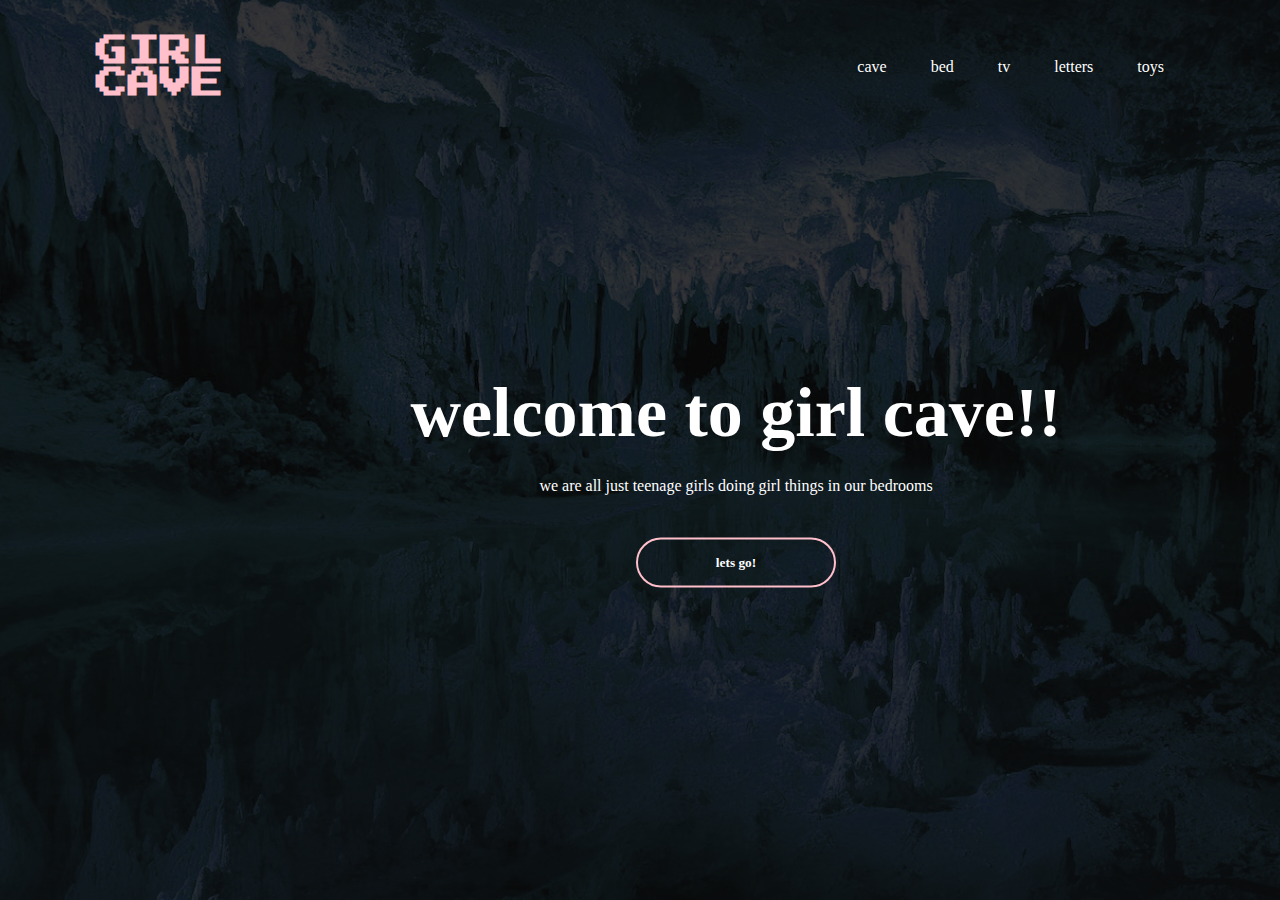
<file: index.html>
<!DOCTYPE html>
<html>
    <head>
       <link rel="stylesheet" href="style.css">
       <link rel="preconnect" href="https://fonts.googleapis.com">
       <link rel="preconnect" href="https://fonts.gstatic.com" crossorigin>
       <link href="https://fonts.googleapis.com/css2?family=Press+Start+2P&display=swap" rel="stylesheet">
    </head>

   
    <div class="banner">
        <div class="navbar">
            <h1 class="logo">GIRL CAVE</h1>
          <ul>
                <li><a href="page2.html">cave</a></li>
                <li><a href="bed.html">bed</a></li>
                <li><a href="tv.html">tv</a></li>
                <li><a href="letters.html">letters</a></li>
                <li><a href="toyshelf.html">toys</a></li>
               
               
            </ul>
        <div class="content">
            <h1> welcome to girl cave!!</h1>
            <p> we are all just teenage girls doing girl things in our bedrooms</p>
                <div>
                    <button type="button" onclick="location.href='page2.html'"><span></span> lets go!</button>
                </div>
        </div>
    </div>

    



 





</body>

</html>
</file>
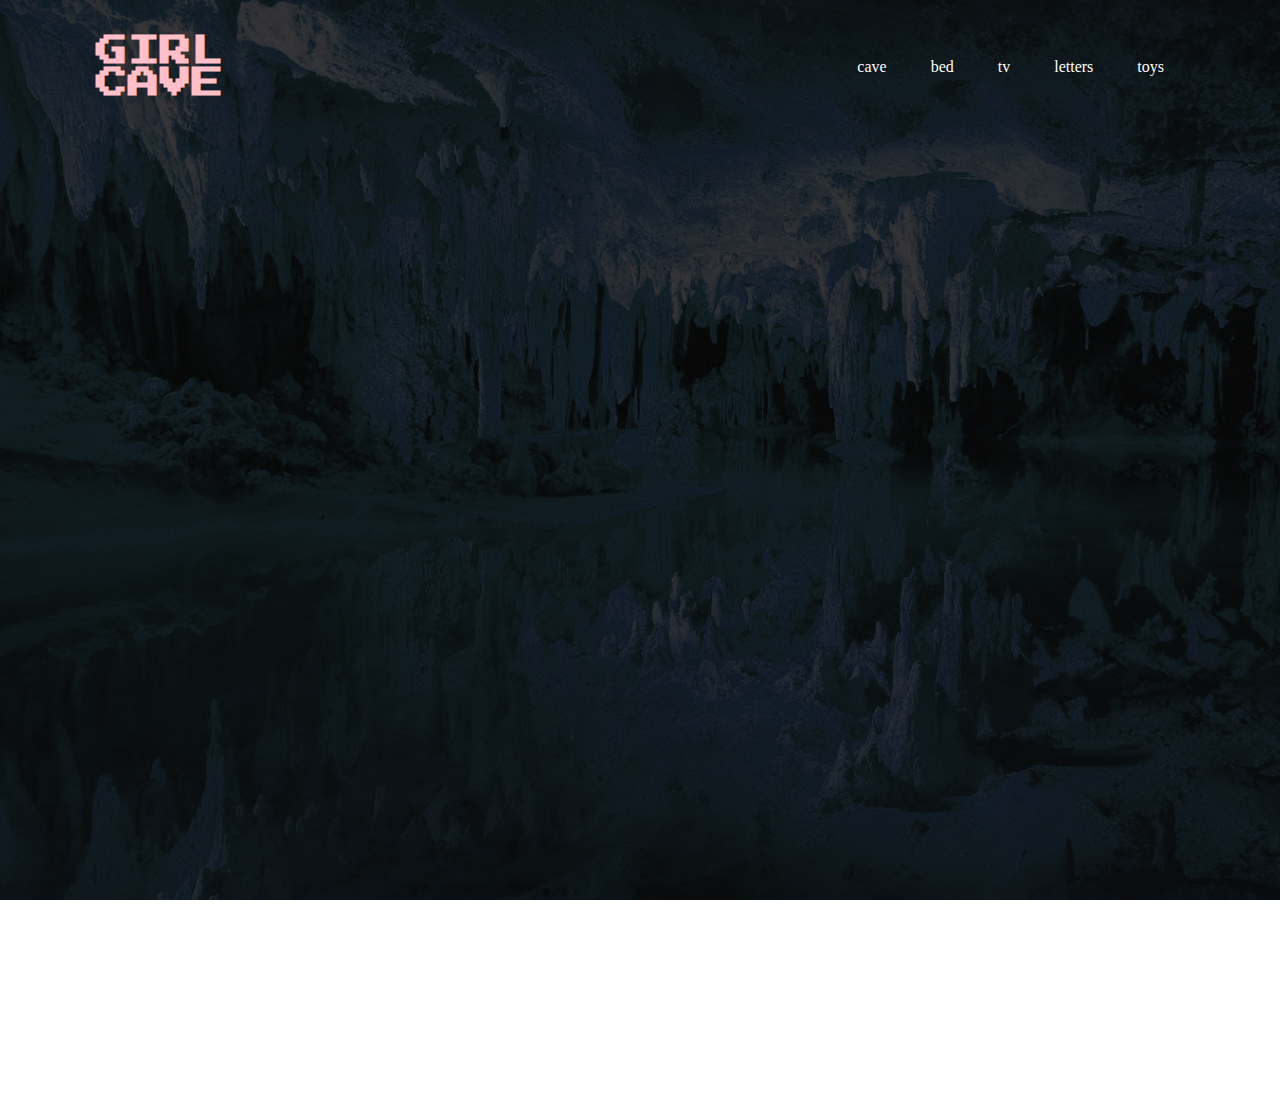
<file: tv.html>
<!DOCTYPE html>
<html>
    <head>
       <link rel="stylesheet" href="style.css">
       <link rel="preconnect" href="https://fonts.googleapis.com">
       <link rel="preconnect" href="https://fonts.gstatic.com" crossorigin>
       <link href="https://fonts.googleapis.com/css2?family=Press+Start+2P&display=swap" rel="stylesheet">
    </head>

   <body>
    <div class="banner">
        <div class="navbar">
            <h1 class="logo">GIRL CAVE</h1> 
          <ul>
                <li><a href="page2.html">cave</a></li>
                <li><a href="bed.html">bed</a></li>
                <li><a href="tv.html">tv</a></li>
                <li><a href="letters.html">letters</a></li>
                <li><a href="toyshelf.html">toys</a></li>
            </ul>
            </div>
    <div>

        <div style="padding:75% 0 0 0;position:relative;">
            <iframe src="https://player.vimeo.com/video/780642429?h=0ed9f4407a&amp;badge=0&amp;autopause=0&amp;player_id=0&amp;app_id=58479" frameborder="0" allow="autoplay; fullscreen; picture-in-picture" allowfullscreen style="position:absolute;top:0;left:0;width:100%;height:100%;" title="girls-trip.mp4"></iframe>
        </div>
        <script src="https://player.vimeo.com/api/player.js"></script>
</file>
<file: style.css>
*{
    margin: 0;
    padding: 0;
    font-family: 'Times New Roman', Times, serif;
}

.banner{
    width: 100%;
    height: 100vh;
    background-image:linear-gradient(rgba(0,0,0,0.75),rgba(0,0,0,0.75)),url(media/bluecave.jpg);
    background-size: cover;
    background-position: center;
}

.toybanner{
    width: 100%;
    height: 100vh;
    background-image: linear-gradient(rgba(55, 55, 55, 0.75),rgba(55,55,55,0.75)),url(media/caveshelf.jpg);
    background-size: cover;
    background-position: center;
}
.banner2{
    width: 100%;
    height: 100vh;
    background-image:linear-gradient(rgba(0,0,0,0.75),rgba(0,0,0,0.75)),url(media/quilt.jpg);
    background-size: cover;
    background-position: center;
}

.navbar{
    width: 85%;
    margin: auto;
    padding: 35px 0;
    display: flex;
    align-items: center;
    justify-content: space-between;
}

.logo{
    width:250px;
    cursor: pointer;
    font-family: 'Press Start 2P', cursive;
    font-weight: bold;
    color:#FFC0CB;
    
}

.navbar ul li{
    list-style: none;
    display:inline-block;
    margin: 0 20px;
    position: relative;
}

.navbar ul li a{
    text-decoration: none;
    color: #fff;
}

.navbar ul li::after{
    content: '';
    height: 3px;
    width: 0;
    background: #FFC0CB;
    position: absolute;
    left: 0;
    bottom: -10px;
    transition: 0.5s;
}

.navbar ul li:hover::after{
    width: 100%;

}

.content{
    width: 100%;
    position: absolute;
    top: 50%;
    transform: translateY(-50%);
    text-align: center;
    color: #fff;
}

.content h1{
    font-size: 70px;
    margin-top: 80px;
}

.content p{
    margin: 20px auto;
    font-weight: 100;
    line-height: 25px;
}

button{
    width: 200px;
    padding: 15px 0;
    text-align: center;
    margin: 20px 10px;
    border-radius: 25px;
    font-weight: bold;
    border: 2px solid #ffc0cb;
    background: transparent;
    color: #fff;
    cursor: pointer;
    position: relative;
    overflow: hidden;
}

span{
    background: #ffc0cb;
    height: 100%;
    width: 0;
    border-radius: 25px;
    position: absolute;
    left: 0;
    bottom: 0;
    z-index: -1;
    transition: 0.5s;
}

button:hover span{
    width: 100%;
}

button:hover{
    border: none;
}

.carpet{
   width: 200px;
   position: absolute;
   top: 80%;
   left: 30%;
   transform: translate(-50%,-50%);
}

.bed{
    position: absolute;
    top:40%;
    left: 10%;
}

.bedtext{
    color: #fff;
    top: 50%;
    text-align: center;
}

.tv{
    position: absolute;
    top: 55%;
    left: 75%
}

.bookshelf {
    position: absolute;
    top: 20%;
    left: 60%;
}

.shelf{
    position: absolute;
    align-items: center;
    top: 20%;
}

.basket{
    position: absolute;
    top:60%;
    left: 7%
}

.clock{
    position: absolute;
    left: 40%;
    top: 28%;
}

.draggable-elements{
    display: flex;
    justify-content: center;
    margin: 2rem;
}

.draggable{
    width: 5rem;
    display: flex;
    align-items: center;
    font-size: 4rem;
    margin: 0rem 0.5rem;
    cursor: move;
    transition: opacity 0.2s;
}

.draggable:hover {
    opacity: 0.5;
}

.droppable{
    width: 6.5rem;
    margin: 1rem auto;
    display: flex;
    justify-content: center;
    text-align: center;
    font-size: 4rem;
    font-weight: bold;
    background-color: #FFC0CB;
    border: 3px dashed #ff69b4;
    transition: border-width 0.2s, transform 0.2s, background-color 0.4;
}

.droppable span {
    font-size: 1.25rem;
    pointer-events: none;
}

/* drag and drop related styling */

.droppable.droppable-hover {
    border-width: 5px;
    transform: scale(1.1);
}

.droppable.dropped {
    border-style: solid;
    color: #FFC0CB;
}

.droppable.dropped span {
    font-size: 0.75rem;
    margin-top:0.5rem;
}

.droppable.dragged {
    user-select: none;
    opacity: 0.1;
    cursor: default;
}

.draggable.dragged:hover {
    opacity: 0.1;
}

.fill {
position: relative;
height: 150px;
width: 150px;
top: 5px;
left: 5px;
cursor: pointer;
}

.empty {
    display: inline-block;
    height: 160px;
    width: 160px;
    margin: 10px;
    border: 3px #ff69b4 dashed;
    background-color: #FFC0CB;
    opacity: 50%;
   
}

.hold {
    border: solid #ffc0cb 4px;
}

.hovered {
    background: #ff69b4;
    opacity: 50%;
    border-style: solid;
}

.invisible{
    display: none;
}

.container {
    width: 100%;
    height: 100vh;
    display: flex;
    align-items: center;
    justify-content: center;
}

.swiper {
    width: 40%;
    height: fit-content;
    top:20%;
}

.swiper-slide img {
    width:100%;
}
</file>
